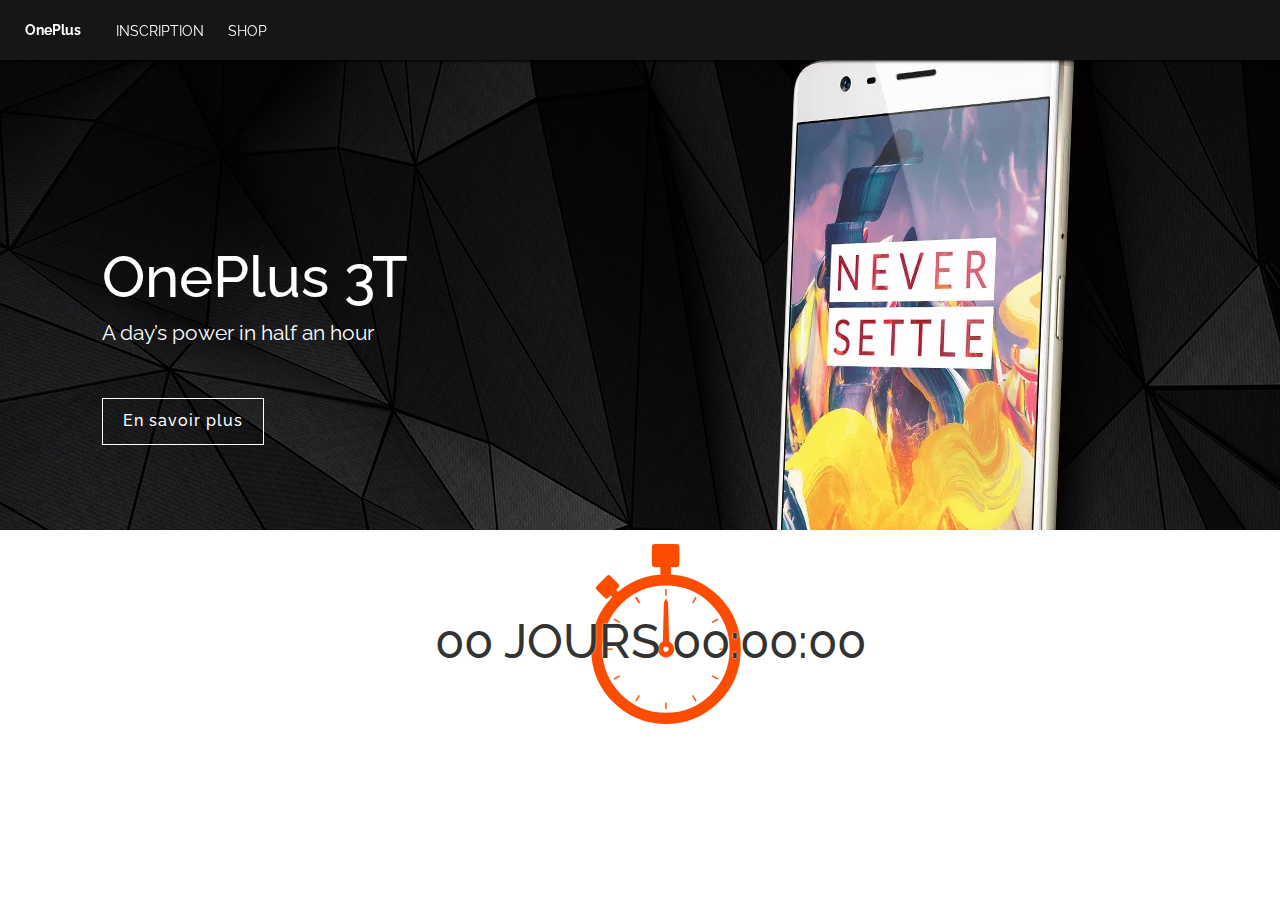
<file: index.html>
<!DOCTYPE html>
<html lang="en">
<head>
    <script src='https://ajax.googleapis.com/ajax/libs/jquery/3.1.0/jquery.min.js'></script>
    <script src='js/countdown.js'></script>
    <script src='js/index.js'></script>
    <!--<script src='js/shop.js'></script>
    <script src='js/modernizr.js'></script>-->
    <link rel="stylesheet" href="https://maxcdn.bootstrapcdn.com/bootstrap/3.3.7/css/bootstrap.min.css"
          integrity="sha384-BVYiiSIFeK1dGmJRAkycuHAHRg32OmUcww7on3RYdg4Va+PmSTsz/K68vbdEjh4u" crossorigin="anonymous">
    <link href="https://fonts.googleapis.com/css?family=Raleway" rel="stylesheet">
    <link rel="stylesheet" href="css/style.css">
    <!--<link rel="stylesheet" href="css/style2.css">
    <link rel="stylesheet" href="css/reset.css">-->
    <meta charset="UTF-8">
    <title>Title</title>
</head>
<body>
<header class="header">
    <a href="#" class="header__icon" id="header__icon"></a>
    <a href="index.html" class="header__logo">OnePlus</a>
    <nav class="menu">
        <a href="register.html" class="hvr-underline-from-center">INSCRIPTION</a>
        <a href="shop.html" class="hvr-underline-from-center">SHOP</a>
    </nav>
</header>

<div class="backgroundimg">
    <div class="background-text">
        <h1 class="imgtxtbig">OnePlus 3T</h1>
        <p class="imgtxt">A day’s power in half an hour</p>
        <a id="more"><span class="button"><span class="buttontxt">En savoir plus</span></span></a>
    </div>
    <div class="backgroundphone">
    </div>
</div>

<div id="caract">
    <div id="caractphone">
        <div id="caracttext">
            <h1>Anticipez</h1>
            <p>
                Avec une mémoire vive LPDDR4 de 6 Go, le OnePlus 3T vous permet de faire plus et plus vite. Basculez sans problème entre la réalisation de vidéos 4K et des jeux à grande intensité graphique, sans aucun ralentissement. Et les applications étant toujours de plus en plus gourmandes, le OnePlus 3T a tout ce qu’il faut pour faire tourner les applications du futur.
            </p>
        </div>
    </div>
</div>

<div id="countdown">
    <svg viewBox="0 0 979.68176 1178.7495" xmlns="http://www.w3.org/2000/svg">
        <g transform="translate(965.09 481.16)">
            <path transform="matrix(18.312 0 0 18.312 396.28 -309.56)"
                  d="m-22.855 28.257c0 13.668-11.08 24.749-24.749 24.749s-24.749-11.08-24.749-24.749 11.08-24.749 24.749-24.749 24.749 11.08 24.749 24.749z"
                  fill="none" stroke="#fc4c02" stroke-width="4"/>
            <g transform="matrix(18.312 0 0 18.312 396.28 -17699)">
                <path transform="translate(0 949.6)"
                      d="m-51.392-9.371h7.3236a1.2627 1.2627 0 0 1 1.2627 1.2627v5.8084a1.2627 1.2627 0 0 1 -1.2627 1.2627h-7.3236a1.2627 1.2627 0 0 1 -1.2627 -1.2627v-5.8084a1.2627 1.2627 0 0 1 1.2627 -1.2627"
                      fill="#fc4c02"/>
                <path transform="translate(0 949.6)" d="m-49.624-1.2267h3.7881v2.9042h-3.7881z" fill="#fc4c02"/>
            </g>
            <g transform="matrix(9.1687 -9.1687 9.1687 9.1687 -9079.2 -9297.1)">
                <path transform="translate(0 949.6)"
                      d="m-51.392-9.371h7.3236a1.2627 1.2627 0 0 1 1.2627 1.2627v5.8084a1.2627 1.2627 0 0 1 -1.2627 1.2627h-7.3236a1.2627 1.2627 0 0 1 -1.2627 -1.2627v-5.8084a1.2627 1.2627 0 0 1 1.2627 -1.2627"
                      fill="#fc4c02"/>
                <path transform="translate(0 949.6)" d="m-49.624-1.2267h3.7881v2.9042h-3.7881z" fill="#fc4c02"/>
            </g>
            <path transform="matrix(1.4389 0 0 1.4389 -406.93 167.22)"
                  d="m-22.855 28.257a24.749 24.749 0 1 1 -49.497 0 24.749 24.749 0 1 1 49.497 0z" fill="none"
                  stroke="#fc4c02" stroke-width="25.453"/>
            <path d="m-488.89 156.58 6.9578-253.53 6.7921-13.013 6.5712 13.013 6.5002 253.53z" stroke="#fc4c02"
                  fill="#fc4c02" stroke-width="14.136"/>
            <path d="m-475.31-186.47v44.106" fill="none" stroke="#fc4c02" stroke-width="9.1559"/>
            <path d="m-81.601 207.24h-44.105" fill="none" stroke="#fc4c02" stroke-width="9.1559"/>
            <path d="m-475.31 600.95v-44.105" fill="none" stroke="#fc4c02" stroke-width="9.1559"/>
            <path d="m-869.03 207.24h44.105" fill="none" stroke="#fc4c02" stroke-width="9.1559"/>
            <path d="m-278.46-133.72-22.053 38.196" fill="none" stroke="#fc4c02" stroke-width="9.1559"/>
            <path d="m-134.35 10.384-38.196 22.053" fill="none" stroke="#fc4c02" stroke-width="9.1559"/>
            <path d="m-134.35 404.1-38.196-22.053" fill="none" stroke="#fc4c02" stroke-width="9.1559"/>
            <path d="m-278.46 548.21-22.053-38.197" fill="none" stroke="#fc4c02" stroke-width="9.1559"/>
            <path d="m-672.17 548.21 22.053-38.197" fill="none" stroke="#fc4c02" stroke-width="9.1559"/>
            <path d="m-816.28 404.1 38.197-22.053" fill="none" stroke="#fc4c02" stroke-width="9.1559"/>
            <path d="m-816.28 10.384 38.196 22.053" fill="none" stroke="#fc4c02" stroke-width="9.1559"/>
            <path d="m-672.17-133.72 22.053 38.197" fill="none" stroke="#fc4c02" stroke-width="9.1559"/>
            <path d="m-672.17-133.72 22.053 38.197" fill="none" stroke="#fc4c02" stroke-width="9.1559"/>
        </g>
    </svg>
    <div id="chrono"></div>
        <script type="text/javascript">
            $("#chrono").countdown("2017/03/30", function (event) {
                $(this).text(event.strftime('%D Jours %H:%M:%S'));
            });
        </script>
    </div>
</div>
</body>
</html>
</file>
<file: css/style.css>
/*Base*/
* {
    margin: 0;
    padding: 0;
    font-family: 'Raleway', sans-serif !important;
}

a {
    text-decoration: none !important;
    color: inherit !important;
}

/*Header*/

.header{
    position: fixed;
    top: 0px;
    left: 0;
    right: 0;
    height: 60px;
    line-height: 60px;
    color: white;
    background-color: #161616;
    -webkit-box-shadow: 0 3px 3px -2px #000000;
    -moz-box-shadow: 0 3px 3px -2px #000000;
    box-shadow: 0 3px 3px -2px #000000;
    z-index: 9999;
}

.header__logo{
    font-weight: bold;
    padding: 0 25px;
    float: left;
}

/* menu */
.menu{
    float: left;
}

.menu a{
    padding: 0 10px;
}

/*Position Contenu*/

.content{
    position: absolute;
    top: 60px;
    bottom: 0;
    right: 0;
    left: 0;
    padding-top: 0px;
    overflow-y: scroll;
    -webkit-overflow-scrolling: touch;
}

/* Souligner depuis le centre */
.hvr-underline-from-center {
    display: inline-block;
    vertical-align: middle;
    -webkit-transform: perspective(1px) translateZ(0);
    transform: perspective(1px) translateZ(0);
    box-shadow: 0 0 1px transparent;
    position: relative;
    overflow: hidden;
}
.hvr-underline-from-center:before {
    content: "";
    position: absolute;
    z-index: -1;
    left: 50%;
    right: 50%;
    bottom: 0;
    background: #fc4c02;
    height: 4px;
    -webkit-transition-property: left, right;
    transition-property: left, right;
    -webkit-transition-duration: 0.3s;
    transition-duration: 0.3s;
    -webkit-transition-timing-function: ease-out;
    transition-timing-function: ease-out;
}
.hvr-underline-from-center:hover:before, .hvr-underline-from-center:focus:before, .hvr-underline-from-center:active:before {
    left: 0;
    right: 0;
}

/*Background image + texte*/
.backgroundimg {
    background-image: url(../img/background.jpg);
    background-position: center;
    background-repeat: no-repeat;
    height: 500px;
    -webkit-box-shadow: 0 3px 3px -2px #000000;
    -moz-box-shadow: 0 3px 3px -2px #000000;
    box-shadow: 0 3px 3px -2px #000000;
}

.backgroundimgbis {
    background-image: url(../img/background.jpg);
    background-position: center;
    background-repeat: no-repeat;
    height: 300px;
    box-shadow: 0 4px 5px rgba(0, 0, 0, 0.5);
    margin-bottom: 20px;
}

.backgroundphone{
    background-image: url(../img/headerphone.webp);
    background-repeat: no-repeat;
    margin-top: 30px;
    height: 100%;
    margin-left: 60%;
}

.background-text{
    font-size: 16px;
    position: absolute;
    top: 25%;
    width:100%;
    color: white;
    left: 8%;
    font-family: 'Raleway', sans-serif;
}

.background-textbis{
    position: absolute;
    top: 17%;
    width:100%;
    color: white;
    left: 8%;
    font-family: 'Raleway', sans-serif;
}

.imgtxtbigmid{
    position: absolute;
    top: 20%;
    width:100%;
    color: white;
    text-align: center;
    font-family: 'Raleway', sans-serif;
    text-transform: uppercase;
    left: -8%;
    font-weight: 500;
    font-size: 3.6em;
}

.imgtxt{
    font-size: 1.3em;
}

.imgtxtbig{
    font-weight: 500;
    font-size: 3.6em;
}
/*Compteur*/
#countdown{
    height: 210px;
    background-color: white;
}

#chrono{
    position: absolute;
    left:50%;
    margin-top: 78px;
    margin-left: -205.5px;
    text-transform: uppercase;
    font-family: "Open Sans";
    font-size: 3.4em;
    font-weight: 500;text-shadow: 0 0 2px #fff;
}


svg{
    position: absolute;
    left:45%;
    margin-left: -80px;
    display: block;
    position: absolute;
    height: 180px;
    margin: 14px auto;
    width: 180px;
}

.button{
    position: relative;
    right: auto;
    bottom: auto;
    top: 40px;
    display: inline-block;
    padding: 0.7em 1.25em;
    border: 1px solid #fff;
    background: transparent;
    overflow: hidden;
    color: #fff;
    font-family: 'Raleway', sans-serif;
    letter-spacing: 1px;
    font-weight: 500;
    -webkit-transition: background-color 0.4s;
    -moz-transition: background-color 0.4s;
    -ms-transition: background-color 0.4s;
    -o-transition: background-color 0.4s;
    transition: background-color 0.4s;
}

.button:hover{
    color: black;
    background-color: white;
}

#more{
    cursor: pointer;
}

#caract{
    background-color: #f2f2f2;
    height: 900px;
    overflow: hidden;
    -webkit-box-shadow: 0 3px 3px -2px #000000;
    -moz-box-shadow: 0 3px 3px -2px #000000;
    box-shadow: 0 3px 3px -2px #000000;
}

#caracttext{
    margin-left: 50%;
    margin-right: 12%;
}

#caracttext h1{
    font-size: 3.5em;

}

#caracttext p{
    margin-top: 100px;
    font-size: 1.6em;
}

#caractphone{
    margin-top: 5%;
    margin-left: 8%;
    background-image: url(../img/caractphone.webp);
    background-repeat: no-repeat;
    height: 100%;
}
/*JS pour Inscription*/
.red{
    border-color: red !important;
}

.green{
    border-color: forestgreen !important;
}

#fille, #alert, #alert2, .ville, #caract{
    display: none;
}
</file>
<file: css/style2.css>
/* -------------------------------- 

Primary style

-------------------------------- */
*, *::after, *::before {
  box-sizing: border-box;
}

html {
  font-size: 62.5%;
}

a {
  color: #de5b48;
  text-decoration: none;
}

img, svg {
  max-width: 100%;
}

button {
  -webkit-appearance: none;
  -moz-appearance: none;
  -ms-appearance: none;
  -o-appearance: none;
  appearance: none;
  cursor: pointer;
  border: none;
  padding: 0;
}
button:focus {
  outline: none;
}

header {
  height: 80px;
  position: relative;
  padding-top: 40px;
}
header h1 {
  text-align: center;
  width: 90%;
  margin: 0 auto;
}
@media only screen and (min-width: 768px) {
  header {
    height: 200px;
    padding-top: 100px;
  }
}

/* -------------------------------- 

Cart button

-------------------------------- */
.cd-cart {
  position: absolute;
  z-index: 2;
  right: 10px;
  height: 50px;
  width: 50px;
  background: url(../img/cd-icon-cart.svg) no-repeat center center;
}
.cd-cart span {
  /* number of items added to the cart */
  position: absolute;
  top: 2px;
  right: 5px;
  height: 18px;
  width: 18px;
  line-height: 18px;
  background-color: #46b29d;
  color: #ffffff;
  font-size: 1rem;
  font-weight: bold;
  text-align: center;
  border-radius: 50%;
  /* scale it down if no products have been added to the cart */
  -webkit-transform: scale(0);
  -moz-transform: scale(0);
  -ms-transform: scale(0);
  -o-transform: scale(0);
  transform: scale(0);
  -webkit-transition: -webkit-transform 0.2s 0s;
  -moz-transition: -moz-transform 0.2s 0s;
  transition: transform 0.2s 0s;
}
.cd-cart.items-added span {
  /* counter visible when a product is added to the cart */
  -webkit-transform: scale(1);
  -moz-transform: scale(1);
  -ms-transform: scale(1);
  -o-transform: scale(1);
  transform: scale(1);
}
@media only screen and (min-width: 1100px) {
  .cd-cart {
    position: fixed;
    bottom: 30px;
    right: 30px;
  }
}

/* -------------------------------- 

Gallery grid

-------------------------------- */
.cd-gallery {
  width: 90%;
  max-width: 1100px;
  margin: 1.5em auto;
}
.cd-gallery > li {
  margin-bottom: 2em;
}
@media only screen and (min-width: 768px) {
  .cd-gallery {
    margin-top: 2em;
  }
  .cd-gallery::after {
    clear: both;
    content: "";
    display: table;
  }
  .cd-gallery > li {
    width: 48%;
    float: left;
    margin: 0 4% 6% 0;
  }
  .cd-gallery > li:nth-of-type(2n) {
    margin-right: 0;
  }
}
@media only screen and (min-width: 1100px) {
  .cd-gallery {
    margin-top: 2.5em;
  }
  .cd-gallery > li {
    width: 30%;
    float: left;
    margin: 0 5% 5% 0;
  }
  .cd-gallery > li:nth-of-type(2n) {
    margin-right: 5%;
  }
  .cd-gallery > li:nth-of-type(3n) {
    margin-right: 0;
  }
}

/* -------------------------------- 

Single Item

-------------------------------- */
.cd-single-item {
  position: relative;
}
.cd-single-item > a {
  display: block;
  background-color: #ffffff;
  box-shadow: 0 2px 10px rgba(0, 0, 0, 0.08);
  border-radius: 4px;
}
.no-touch .cd-single-item:hover .cd-customization, .cd-single-item.hover .cd-customization {
  /* product customization visible */
  pointer-events: auto;
  visibility: visible;
  opacity: 1;
  -webkit-transition: opacity 0.2s 0s, visiblity 0s 0s;
  -moz-transition: opacity 0.2s 0s, visiblity 0s 0s;
  transition: opacity 0.2s 0s, visiblity 0s 0s;
}
.no-touch .cd-single-item:hover .cd-customization-trigger, .cd-single-item.hover .cd-customization-trigger {
  /* this is the settings icon - visible on touch devices only */
  display: none;
}

/* -------------------------------- 

Product Slider

-------------------------------- */
.cd-slider-wrapper {
  position: relative;
  overflow: hidden;
}
.cd-slider-wrapper li {
  position: absolute;
  top: 0;
  left: 0;
  visibility: hidden;
  /* Force Hardware Acceleration in WebKit */
  -webkit-transform: translateZ(0);
  -moz-transform: translateZ(0);
  -ms-transform: translateZ(0);
  -o-transform: translateZ(0);
  transform: translateZ(0);
  -webkit-backface-visibility: hidden;
  backface-visibility: hidden;
  /* by default, move the product image on the right*/
  -webkit-transform: translateX(100%);
  -moz-transform: translateX(100%);
  -ms-transform: translateX(100%);
  -o-transform: translateX(100%);
  transform: translateX(100%);
  -webkit-transition: -webkit-transform 0.3s 0s, visibility 0s 0.3s;
  -moz-transition: -moz-transform 0.3s 0s, visibility 0s 0.3s;
  transition: transform 0.3s 0s, visibility 0s 0.3s;
}
.cd-slider-wrapper li.selected {
  /* this is the visible product image */
  position: relative;
  visibility: visible;
  z-index: 1;
  -webkit-transform: translateX(0);
  -moz-transform: translateX(0);
  -ms-transform: translateX(0);
  -o-transform: translateX(0);
  transform: translateX(0);
  -webkit-transition: -webkit-transform 0.3s 0s, visibility 0s 0s;
  -moz-transition: -moz-transform 0.3s 0s, visibility 0s 0s;
  transition: transform 0.3s 0s, visibility 0s 0s;
}
.cd-slider-wrapper li.move-left {
  /* move the product image on the left */
  -webkit-transform: translateX(-100%);
  -moz-transform: translateX(-100%);
  -ms-transform: translateX(-100%);
  -o-transform: translateX(-100%);
  transform: translateX(-100%);
}
.cd-slider-wrapper img {
  width: 100%;
  display: block;
  border-radius: 4px;
}

/* -------------------------------- 

Product Customization

-------------------------------- */
.cd-customization {
  position: absolute;
  z-index: 2;
  left: 0;
  bottom: 0;
  width: 100%;
  padding: 16px;
  visibility: hidden;
  opacity: 0;
  pointer-events: none;
  -webkit-transition: opacity 0.2s 0s, visibility 0s 0.2s;
  -moz-transition: opacity 0.2s 0s, visibility 0s 0.2s;
  transition: opacity 0.2s 0s, visibility 0s 0.2s;
}
.cd-customization::after {
  clear: both;
  content: "";
  display: table;
}
.cd-customization > * {
  float: left;
}
.cd-customization .color, .cd-customization .size, .cd-customization .add-to-cart {
  height: 34px;
  border-radius: 3px;
  position: relative;
  overflow: hidden;
}
.cd-customization .color, .cd-customization .size {
  /* these are the color and size options */
  display: inline-block;
  cursor: pointer;
  box-shadow: inset 0 0 0 1px #e5e5e5;
  /* Force Hardware Acceleration - fix a bug on Safari */
  -webkit-transform: translateZ(0);
  -moz-transform: translateZ(0);
  -ms-transform: translateZ(0);
  -o-transform: translateZ(0);
  transform: translateZ(0);
  -webkit-backface-visibility: hidden;
  backface-visibility: hidden;
}
.cd-customization .color:hover, .cd-customization .size:hover {
  box-shadow: inset 0 0 0 1px #cccccc;
}
.cd-customization .color ul, .cd-customization .size ul {
  display: inline-block;
  position: absolute;
  left: 50%;
  top: 50%;
  bottom: auto;
  right: auto;
  -webkit-transform: translateX(-50%) translateY(-50%);
  -moz-transform: translateX(-50%) translateY(-50%);
  -ms-transform: translateX(-50%) translateY(-50%);
  -o-transform: translateX(-50%) translateY(-50%);
  transform: translateX(-50%) translateY(-50%);
  width: 100%;
  border-radius: 3px;
  border: 1px solid transparent;
}
.cd-customization .color li, .cd-customization .size li {
  position: relative;
  height: 34px;
}
.cd-customization .color ul li:first-of-type, .cd-customization .size ul li:first-of-type {
  /* arrange list items according to the selected color/size option */
  -webkit-transform: translateY(100%);
  -moz-transform: translateY(100%);
  -ms-transform: translateY(100%);
  -o-transform: translateY(100%);
  transform: translateY(100%);
  border-radius: 0;
}
.cd-customization .color ul li:nth-of-type(2), .cd-customization .size ul li:nth-of-type(2) {
  -webkit-transform: translateY(-100%);
  -moz-transform: translateY(-100%);
  -ms-transform: translateY(-100%);
  -o-transform: translateY(-100%);
  transform: translateY(-100%);
  border-radius: 3px 3px 0 0;
}
.cd-customization .color ul li:nth-of-type(3), .cd-customization .size ul li:nth-of-type(3) {
  -webkit-transform: translateY(0);
  -moz-transform: translateY(0);
  -ms-transform: translateY(0);
  -o-transform: translateY(0);
  transform: translateY(0);
  border-radius: 0 0 3px 3px;
}
.cd-customization .color.selected-2 ul li:first-of-type, .cd-customization .color.selected-2 ul li:nth-of-type(2), .cd-customization .color.selected-2 ul li:nth-of-type(3), .cd-customization .size.selected-2 ul li:first-of-type, .cd-customization .size.selected-2 ul li:nth-of-type(2), .cd-customization .size.selected-2 ul li:nth-of-type(3) {
  /* second option selected in the ul.color/ul.size list*/
  -webkit-transform: translateY(0);
  -moz-transform: translateY(0);
  -ms-transform: translateY(0);
  -o-transform: translateY(0);
  transform: translateY(0);
}
.cd-customization .color.selected-2 ul li:first-of-type, .cd-customization .size.selected-2 ul li:first-of-type {
  border-radius: 3px 3px 0 0;
}
.cd-customization .color.selected-2 ul li:nth-of-type(2), .cd-customization .size.selected-2 ul li:nth-of-type(2) {
  border-radius: 0;
}
.cd-customization .color.selected-3 ul li:first-of-type, .cd-customization .size.selected-3 ul li:first-of-type {
  /* third option selected in the ul.color/ul.size list */
  -webkit-transform: translateY(0);
  -moz-transform: translateY(0);
  -ms-transform: translateY(0);
  -o-transform: translateY(0);
  transform: translateY(0);
  border-radius: 3px 3px 0 0;
}
.cd-customization .color.selected-3 ul li:nth-of-type(2), .cd-customization .size.selected-3 ul li:nth-of-type(2) {
  -webkit-transform: translateY(100%);
  -moz-transform: translateY(100%);
  -ms-transform: translateY(100%);
  -o-transform: translateY(100%);
  transform: translateY(100%);
  border-radius: 0 0 3px 3px;
}
.cd-customization .color.selected-3 ul li:nth-of-type(3), .cd-customization .size.selected-3 ul li:nth-of-type(3) {
  -webkit-transform: translateY(-100%);
  -moz-transform: translateY(-100%);
  -ms-transform: translateY(-100%);
  -o-transform: translateY(-100%);
  transform: translateY(-100%);
  border-radius: 0;
}
.cd-customization .color.is-open, .cd-customization .size.is-open {
  /* color/size list open - make ul element visible */
  overflow: visible;
  box-shadow: none;
}
.cd-customization .color.is-open::after, .cd-customization .size.is-open::after {
  /* remove the arrow icon for the size option element */
  display: none;
}
.cd-customization .color.is-open ul, .cd-customization .size.is-open ul {
  box-shadow: 0 2px 3px rgba(0, 0, 0, 0.1);
  border-color: #e5e5e5;
  background-color: #ffffff;
}
.cd-customization .color.is-open li:hover, .cd-customization .color.is-open li.active, .cd-customization .size.is-open li:hover, .cd-customization .size.is-open li.active {
  background-color: #f2f2f2;
}
.cd-customization .color {
  width: 34px;
}
.cd-customization .color li {
  /* replace color name with colored circle */
  overflow: hidden;
  text-indent: 100%;
  white-space: nowrap;
  color: transparent;
}
.cd-customization .color li::before {
  /* this is the colored circle */
  content: '';
  position: absolute;
  left: 50%;
  top: 50%;
  bottom: auto;
  right: auto;
  -webkit-transform: translateX(-50%) translateY(-50%);
  -moz-transform: translateX(-50%) translateY(-50%);
  -ms-transform: translateX(-50%) translateY(-50%);
  -o-transform: translateX(-50%) translateY(-50%);
  transform: translateX(-50%) translateY(-50%);
  height: 10px;
  width: 10px;
  border-radius: 50%;
}
.cd-customization .color li.color-1::before {
  background-color: #314d5d;
}
.cd-customization .color li.color-2::before {
  background-color: #de5b48;
}
.cd-customization .color li.color-3::before {
  background-color: #f0ca4d;
}
.cd-customization .size {
  margin: 0 6px;
}
.cd-customization .size::after {
  /* arrow icon for the size option element */
  content: '';
  position: absolute;
  right: 7px;
  top: 50%;
  margin-top: -8px;
  display: block;
  width: 16px;
  height: 16px;
  background: url("../img/cd-icon-arrow.svg") no-repeat center center;
  pointer-events: none;
}
.cd-customization .size li {
  padding: 0 1em;
}
.cd-customization .size, .cd-customization .add-to-cart {
  width: calc(50% - 23px);
}
.cd-customization .size li, .cd-customization .add-to-cart {
  font-size: 1rem;
  font-weight: 600;
  line-height: 34px;
}
.cd-customization .add-to-cart {
  color: #ffffff;
  background-color: #46b29d;
  -webkit-font-smoothing: antialiased;
  -moz-osx-font-smoothing: grayscale;
}
.no-touch .cd-customization .add-to-cart:hover {
  background-color: #55bca8;
}
.cd-customization .add-to-cart em {
  /* this is the button text message */
  position: absolute;
  top: 0;
  left: 0;
  width: 100%;
  height: 100%;
  /* Force Hardware Acceleration */
  -webkit-transform: translateZ(0);
  -moz-transform: translateZ(0);
  -ms-transform: translateZ(0);
  -o-transform: translateZ(0);
  transform: translateZ(0);
  -webkit-backface-visibility: hidden;
  backface-visibility: hidden;
  -webkit-transition: -webkit-transform 0.3s;
  -moz-transition: -moz-transform 0.3s;
  transition: transform 0.3s;
}
.cd-customization .add-to-cart svg {
  /* this is the check icon */
  position: absolute;
  left: 50%;
  top: 12%;
  width: 65%;
  /* move the icon on the right - outside the button */
  -webkit-transform: translateX(50%) translateY(-50%);
  -moz-transform: translateX(50%) translateY(-50%);
  -ms-transform: translateX(50%) translateY(-50%);
  -o-transform: translateX(50%) translateY(-50%);
  transform: translateX(50%) translateY(-50%);
  -webkit-transition: -webkit-transform 0.3s;
  -moz-transition: -moz-transform 0.3s;
  transition: transform 0.3s;
}
.cd-customization .add-to-cart.is-added em {
  /* product added to the cart - hide text message on the left with no transition*/
  color: transparent;
  -webkit-transform: translateX(-100%);
  -moz-transform: translateX(-100%);
  -ms-transform: translateX(-100%);
  -o-transform: translateX(-100%);
  transform: translateX(-100%);
  -webkit-transition: -webkit-transform 0s;
  -moz-transition: -moz-transform 0s;
  transition: transform 0s;
}
.cd-customization .add-to-cart.is-added svg {
  /* product added to the cart - move the svg back inside the button */
  -webkit-transform: translateX(-50%) translateY(-50%);
  -moz-transform: translateX(-50%) translateY(-50%);
  -ms-transform: translateX(-50%) translateY(-50%);
  -o-transform: translateX(-50%) translateY(-50%);
  transform: translateX(-50%) translateY(-50%);
  -webkit-transition: -webkit-transform 0s;
  -moz-transition: -moz-transform 0s;
  transition: transform 0s;
}

/* -------------------------------- 

Settings icon - touch devices only

-------------------------------- */
.cd-customization-trigger {
  position: absolute;
  z-index: 2;
  right: 0px;
  bottom: 0px;
  height: 40px;
  width: 40px;
  /* replace text with an icon */
  overflow: hidden;
  text-indent: 100%;
  white-space: nowrap;
  color: transparent;
  background: url(../img/cd-icon-settings.svg) no-repeat center center;
  display: none;
}
.touch .cd-customization-trigger {
  display: block;
}

/* -------------------------------- 

Product Info (title + price)

-------------------------------- */
.cd-item-info {
  padding: 1em .5em 0;
  color: #314d5d;
  font-weight: bold;
}
.cd-item-info::after {
  clear: both;
  content: "";
  display: table;
}
.cd-item-info b {
  float: left;
}
.cd-item-info em {
  float: right;
  color: #5484a0;
}
.cd-item-info a {
  color: #314d5d;
}
.cd-item-info a:hover {
  text-decoration: underline;
}
</file>
